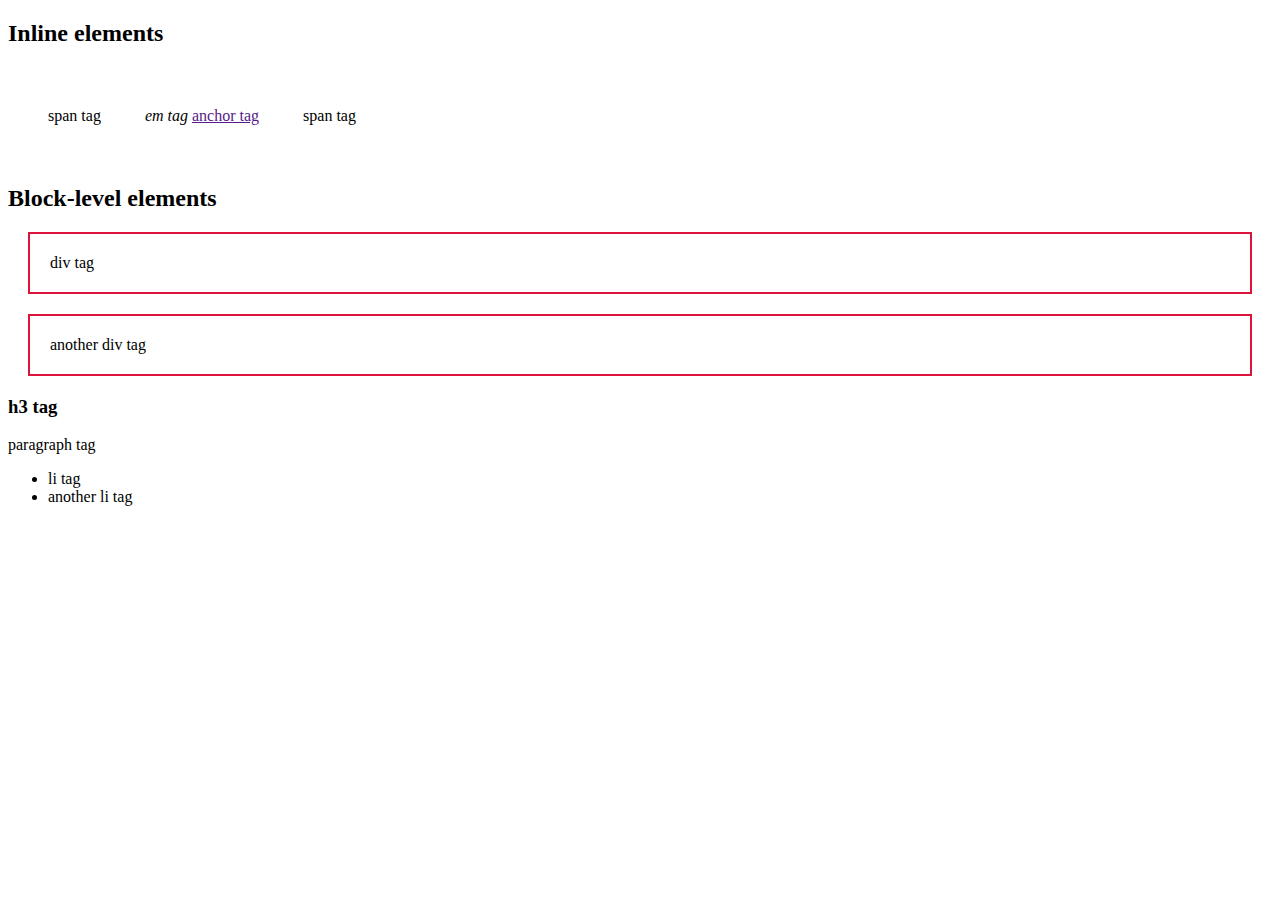
<file: index.html>
<!DOCTYPE html>
<html lang="en">
<head>
    <link rel="stylesheet" href="styles.css">
    <title>Css Basics</title>
</head>
<body>
    <h2>Inline elements</h2>

    <span>span tag</span>
    <em>em tag</em>
    <a href="">anchor tag</a>
    <span>span tag</span>

    <h2>Block-level elements</h2>

    <div>div tag</div>
    <div>another div tag</div>
    <h3>h3 tag</h3>
    <p>paragraph tag</p>
    <ul>
        <li>li tag</li>
        <li>another li tag</li>
    </ul>

</body>
</html>
</file>
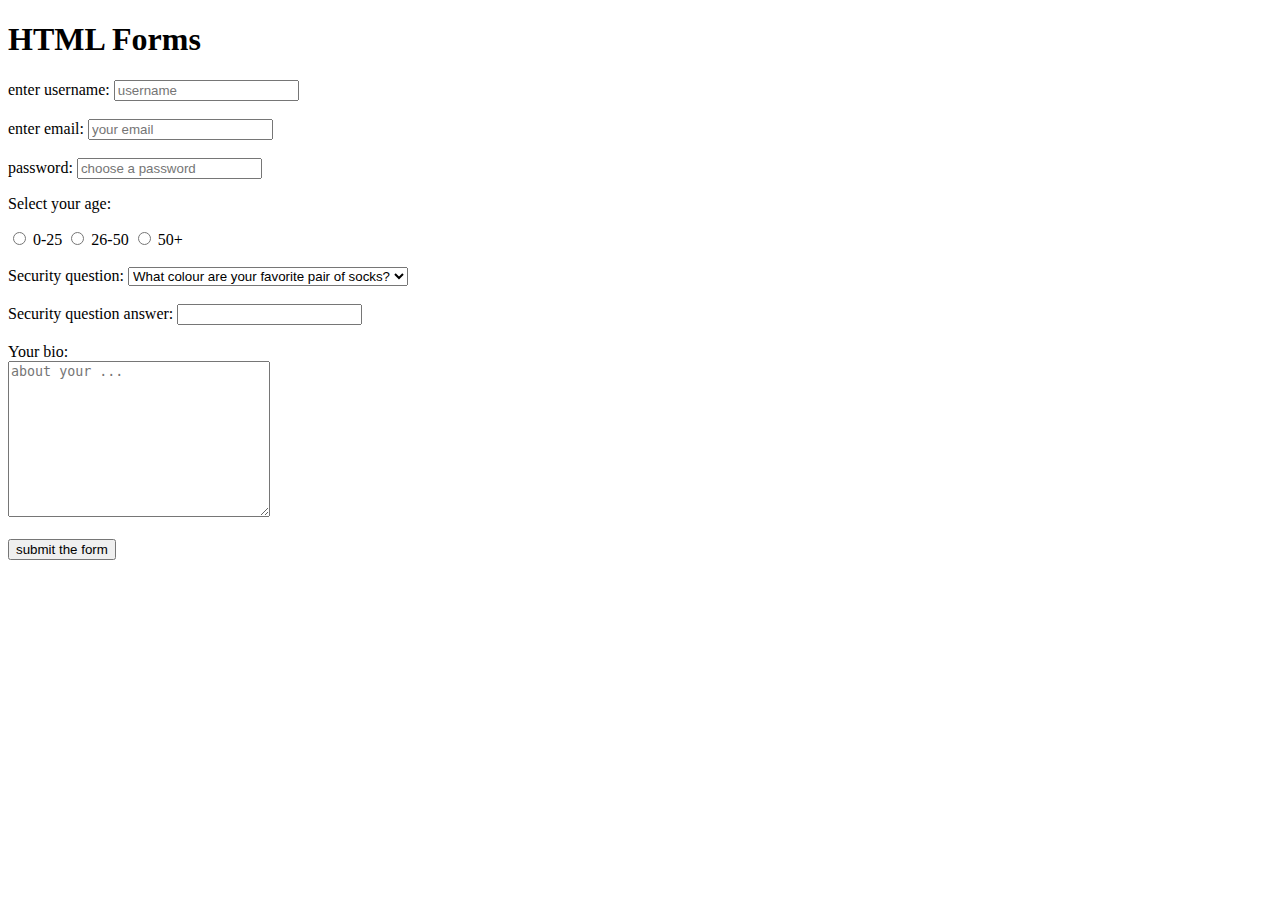
<file: Totorial3/index.html>
<!DOCTYPE html>
<html lang="en">
<head>
    <title>HTML Forms</title>
</head>
<body>
    <h1>HTML Forms</h1>
    <form>
        <label for="username">enter username:</label>
        <input type="text" id="username" name="username" placeholder="username" required>
        <br><br>
        <label for="email">enter email:</label>
        <input type="email" id="email" name="email" placeholder="your email" required>
        <br><br>
        <label for="password">password:</label>
        <input type="password" name="password" id="password" placeholder="choose a password" required>

        <p>Select your age:</p>
        <input type="radio" name="age" id="option-1" value="0-25">
        <label for="option-1">0-25</label>
        <input type="radio" name="age" id="option-1" value="26-50">
        <label for="option-2">26-50</label>
        <input type="radio" name="age" id="option-1" value="50+">
        <label for="option-3">50+</label>

        <br><br>

        <label for="question">Security question:</label>
        <select name="question" id="question">
            <option value="q1">What colour are your favorite pair of socks?</option>
            <option value="q2">If your could be a vegetable, what it be?</option>
            <option value="q3">What is your best ever security question?</option>
        </select>
        <br><br>

        <label for="answer">Security question answer:</label>
        <input type="text" name="answer" id="answer">

        <br><br>
        <label for="bio">Your bio:</label><br>
        <textarea name="bio" id="bio" cols="30" rows="10" placeholder="about your ..."></textarea>

        <br><br>
        <input type="submit" value="submit the form">

    </form>
</body>
</html>
</file>
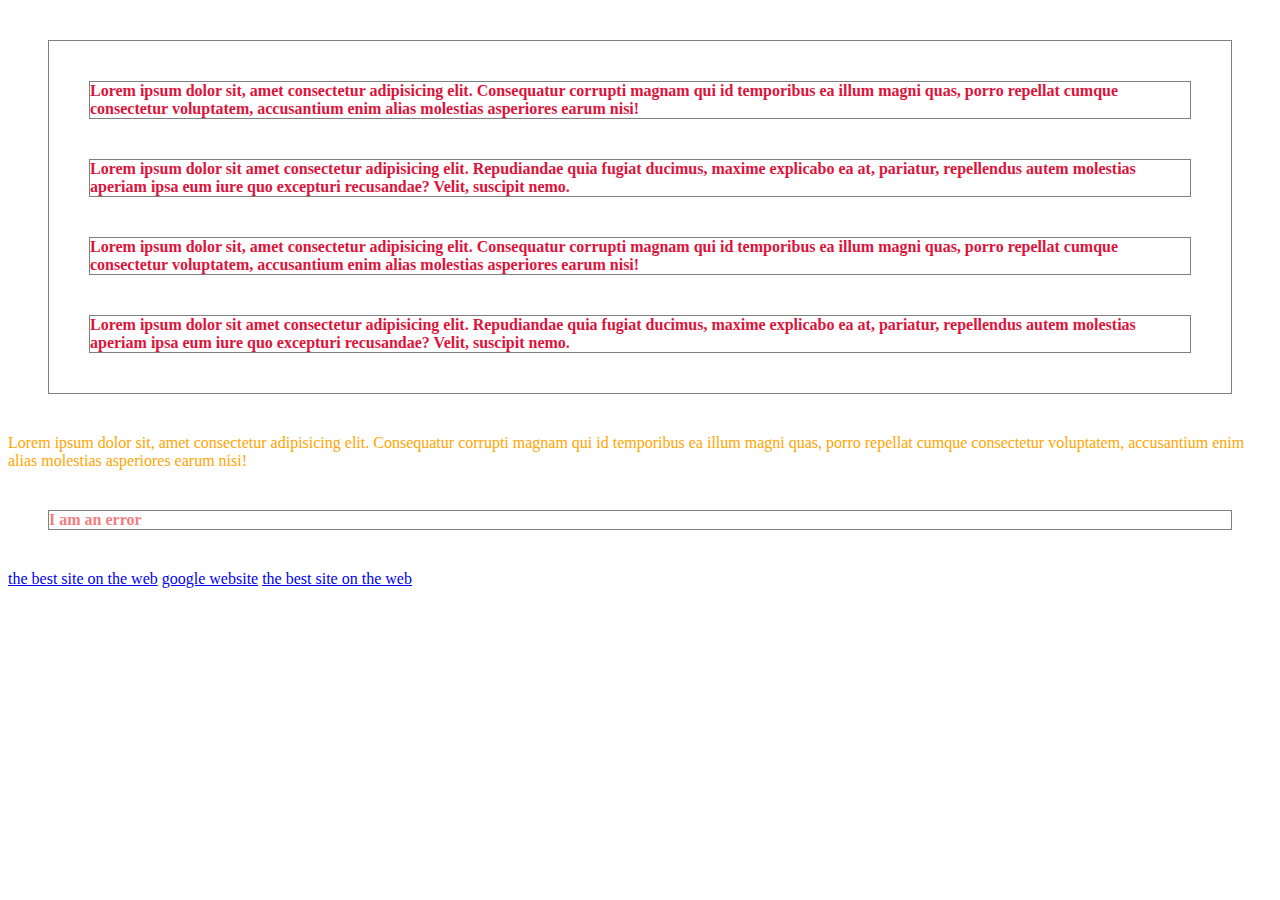
<file: Tutorial5/index.html>
<!DOCTYPE html>
<html lang="en">
<head>
    <link rel="stylesheet" href="styles.css">
    <title>Css Basics</title>
</head>
<body>
   <div id="content">
        <p>Lorem ipsum dolor sit, amet consectetur adipisicing elit. Consequatur corrupti magnam qui id temporibus ea
            illum magni quas, porro repellat cumque consectetur voluptatem, accusantium enim alias molestias asperiores
            earum nisi!
        </p>

        <p class="error">Lorem ipsum dolor sit amet consectetur adipisicing elit. Repudiandae quia fugiat ducimus,
            maxime explicabo ea at, pariatur, repellendus autem molestias aperiam ipsa eum iure quo excepturi
            recusandae? Velit, suscipit nemo.
        </p>

        <p class="success">Lorem ipsum dolor sit, amet consectetur adipisicing elit.
            Consequatur corrupti magnam qui id temporibus ea illum magni quas, porro repellat cumque consectetur
            voluptatem, accusantium enim alias molestias asperiores
            earum nisi!
        </p>

        <p class="success feedback">Lorem ipsum dolor sit amet consectetur adipisicing elit. Repudiandae quia fugiat ducimus,
            maxime explicabo ea at, pariatur, repellendus autem molestias aperiam ipsa eum iure quo excepturi
            recusandae? Velit, suscipit nemo.
        </p>
   </div>
   <p>Lorem ipsum dolor sit, amet consectetur adipisicing elit. Consequatur corrupti magnam qui id temporibus ea
    illum magni quas, porro repellat cumque consectetur voluptatem, accusantium enim alias molestias asperiores
    earum nisi!
    </p>

    <div class="error">I am an error</div>

    <a href="https://www.thenetninja.co.uk">the best site on the web</a>
    <a href="https://www.google.com">google website</a>
    <a href="https://www.thenetninja.co.uk">the best site on the web</a>

</body>
</html>
</file>
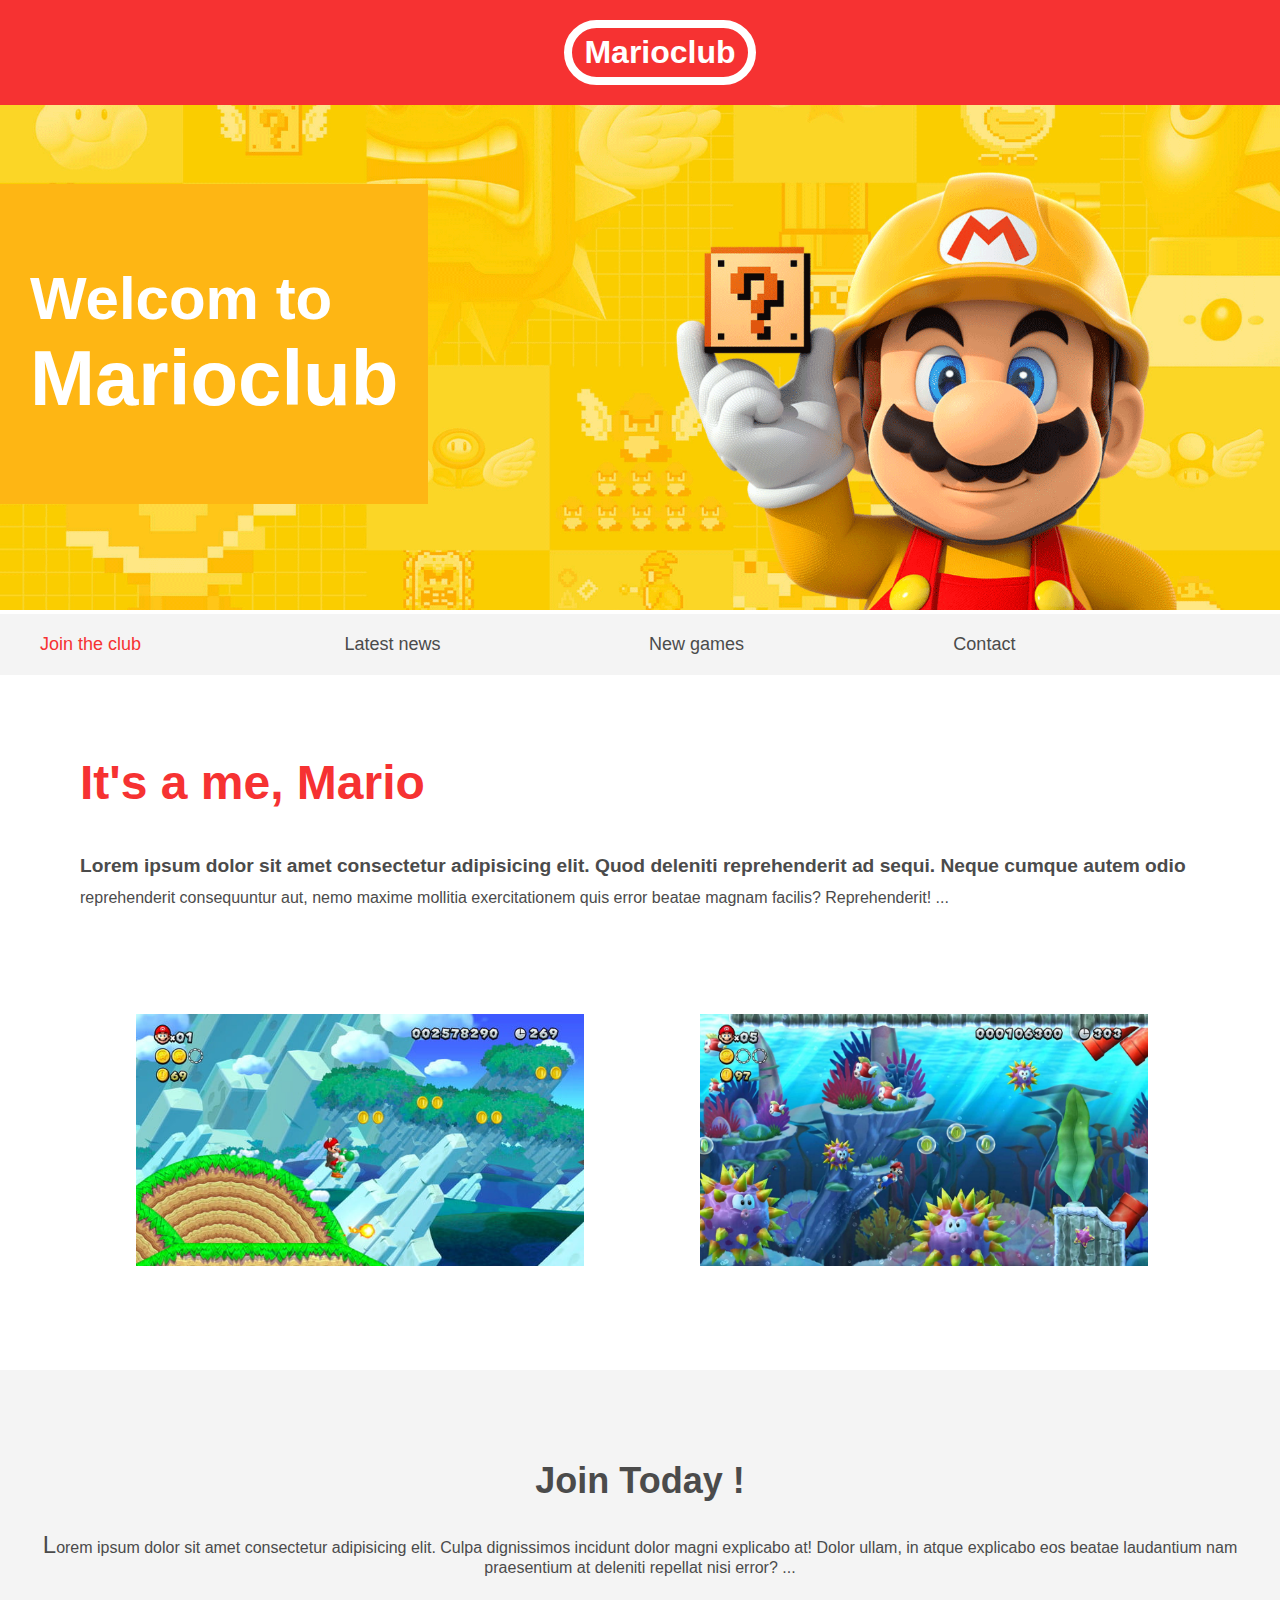
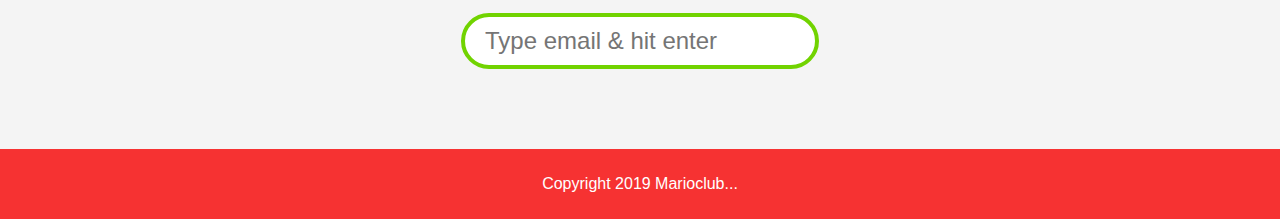
<file: Tutorial6/index.html>
<!DOCTYPE html>
<html lang="en">
<head>
    <meta name="viewport" content="width=device-width, initial-scale=1.0">
    <link rel="stylesheet" href="styles.css">
    <title>Marioclub</title>
</head>
<body>
    <header>
        <h1>Marioclub</h1>
    </header>
    <section class="banner">
        <img src="img/banner.png" alt="marioclub welcome banner">
        <div class="welcome">
            <h2>Welcom to <br><span>Marioclub</span></h2>
        </div>
    </section>

    <nav class="main-nav">
        <ul>
            <li><a href="/join.html" class="join">Join the club</a></li>
            <li><a href="/news.html">Latest news</a></li>
            <li><a href="/games.html">New games</a></li>
            <li><a href="/contact.html">Contact</a></li>
        </ul>
    </nav>
    <main>
        <article>
            <h2>It's a me, Mario</h2>
            <p>Lorem ipsum dolor sit amet consectetur adipisicing elit. Quod deleniti reprehenderit ad sequi.
                Neque cumque autem odio reprehenderit consequuntur aut, nemo maxime mollitia exercitationem quis error
                beatae magnam facilis? Reprehenderit!
            </p>
        </article>
        <ul class="images">
            <li><img src="img/thumb-1.png" alt="mario thumb 1"></li>
            <li><img src="img/thumb-2.png" alt="mario thumb 2"></li>
        </ul>
    </main>

    <section class="join">
        <h2>Join Today !</h2>
        <p>Lorem ipsum dolor sit amet consectetur adipisicing elit. Culpa dignissimos incidunt dolor magni explicabo at!
            Dolor ullam, in atque explicabo eos beatae laudantium nam praesentium at deleniti repellat nisi error?
        </p>
        <form>
            <input type="email" name="email" id="" placeholder="Type email & hit enter">
        </form>
    </section>

    <footer>
        <p class="copyright">Copyright 2019 Marioclub</p>
    </footer>

</body>
</html>
</file>
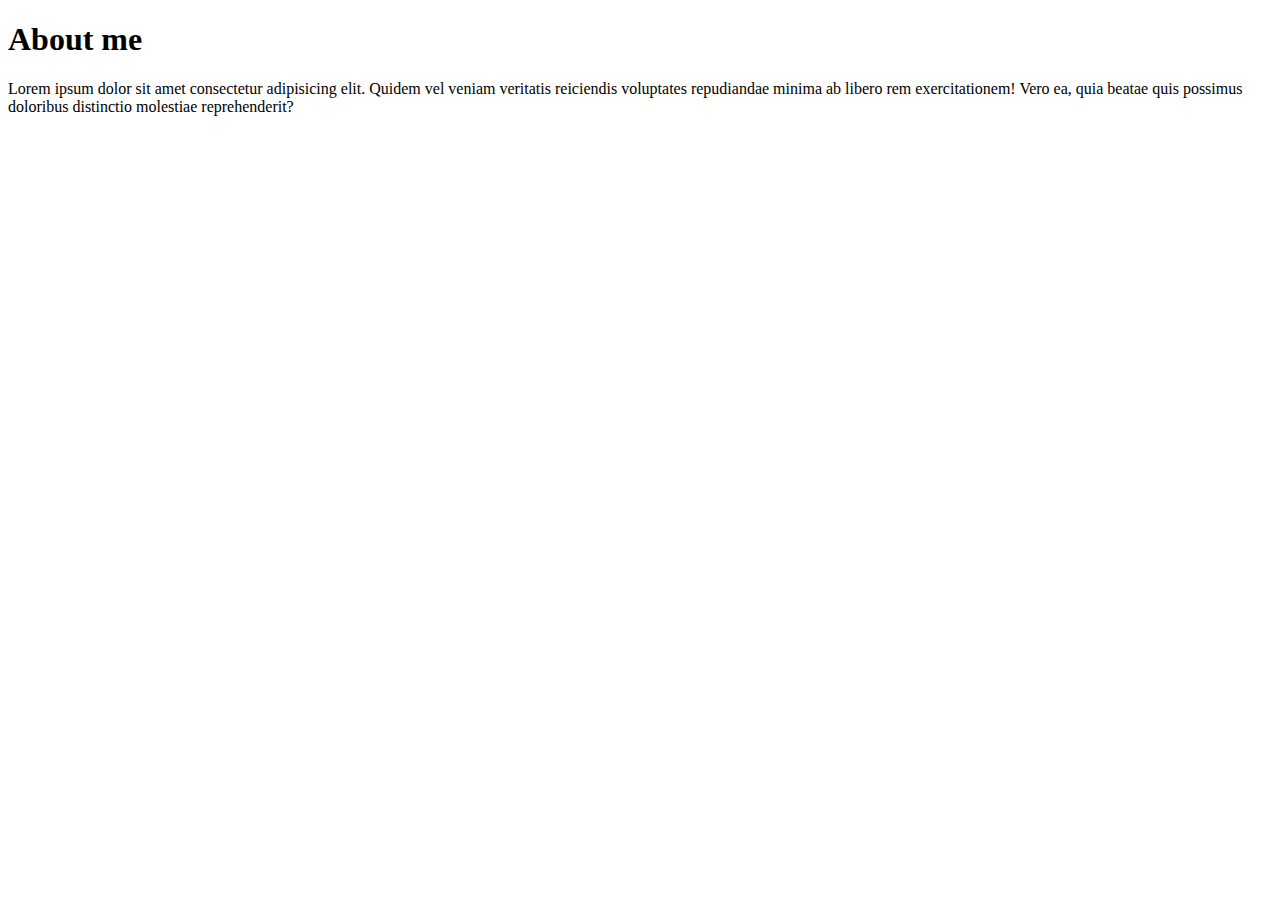
<file: about.html>
<!DOCTYPE html>
<html lang="en">
<head>
    <link rel="stylesheet" href="styles.css">
    <title>Css Basics</title>
</head>
<body>
    <h1>About me</h1>

    <p>Lorem ipsum dolor sit amet consectetur adipisicing elit. Quidem vel veniam veritatis reiciendis voluptates
        repudiandae minima ab libero rem exercitationem! Vero ea, quia beatae quis possimus doloribus distinctio
        molestiae reprehenderit?
    </p>
</body>
</html>
</file>
<file: styles.css>
span {
    display: inline-block;
    margin: 20px;
    padding: 20px;
}

div {
    border: 2px solid crimson;
    margin: 20px;
    padding: 20px;
}
</file>
<file: Tutorial5/styles.css>
div {
    color: lightcoral;
    border:  1px solid grey;
    margin: 40px;
    font-weight: bold;
}

div p {
    border: inherit;
    margin: inherit;
    color: crimson;
}

p {
    color: orange;
}

/* p.error {
    color: red;
}

p.success {
    color: #4fdb4f;
}

p.success.feedback  {
    border: 1px dashed #4fdb4f;
}

#content {
    background-color: #ebebeb;
    padding: 20px;
}
 */

/* div .error {
    color: red;
} */

/* a[href*="thenetninja"] {
    background-color: #3dd13d;
    color: white;
    text-decoration: none;
    font-weight: bold;
    text-transform: uppercase;
}

a[href$=".com"] {
    color: white;
    background: red;
    border: 2px solid blue;
} */
</file>
<file: Tutorial6/styles.css>
body, ul, li, h1, h2 a {
    margin: 0;
    padding: 0;
    font-family: arial;
}

header {
    background-color: #F63232;
    padding: 20px;
    text-align: center;
    position: fixed;
    width: 100%;
    z-index: 1;
    top:0;
    left: 0;
}

header h1 {
    color: white;
    border: 8px solid white;
    padding: 6px 12px;
    display: inline-block;
    border-radius: 36px;
}

.banner {
    position: relative;
}

.banner img {
    max-width: 100%;
}

.banner .welcome {
    background-color: #FEB614;
    color: white;
    padding: 30px;
    position: absolute;
    left: 0;
    top: 30%;
}

.banner h2 {
    font-size: 74px;
}

.banner h2 span {
    font-size: 1.3em;
}

nav {
    background-color: #f4f4f4;
    padding: 20px;
    position: sticky;
    top: 106px;
}

nav ul {
    white-space: nowrap;
    max-width: 1200px;
    margin: 0 auto;
}

nav li {
    width: 25%;
    display:  inline-block;
    font-size: 24px;
}

nav li a {
    text-decoration: none;
    color: #4B4B4B;
}

nav li a.join {
    color: #F63232;
}

main {
    max-width: 100%;
    width: 1200px;
    margin: 80px auto;
    padding: 0 40px;
    box-sizing: border-box;
}

article h2 {
    color: #F63232;
    font-size: 48px;
}

article p {
    line-height: 2em;
    color: #4b4b4b;
}

.images {
    text-align: center;
    margin: 80px 0;
    white-space: nowrap;
}

.images li {
    display: inline-block;
    width: 40%;
    margin: 20px 5%;
}

.images li img {
    max-width: 100%;
}

section.join {
    background: #F4F4F4;
    text-align: center;
    padding: 60px 20px;
    color: #4b4b4b;
}

.join h2 {
    font-size: 36px;
}

form input {
    margin: 20px 0;
    padding: 10px 20px;
    font-size: 24px;
    border-radius: 28px;
    border: 4px solid white;
}

footer {
    background: #F63232;
    color: white;
    padding: 10px;
    text-align: center;
}

/* pseudo classes */
nav li a:hover {
    text-decoration: underline;
}

.images li:hover {
    position: relative;
    top: -4px;
}

form input:focus {
    border: 4px dashed #4B4B4B;
    outline: none;
}

form input:valid {
    border: 4px solid #71d300;
}

nav li:first-child{
    border: 4px #F63232;
}

article p::first-line {
    font-weight: bold;
    font-size: 1.2em;
}

section.join p::first-letter {
    font-size: 1.5em;
}

p::selection {
    background-color: red;
    color: white;
}

p::after {
    content: '...';
}

/* responsive styles */

@media screen and (max-width: 1400px) {

    .banner .welcome h2{
        font-size: 60px;
    }
    nav li {
        font-size: 18px;
    }
}

@media screen and (max-width: 960px) {
    .banner .welcome h2 {
        font-size: 40px;
    }
}

@media screen and (max-width: 700px) {
    .banner .welcome {
        position: relative;
        text-align: center;
        padding: 10px;
    }

    .banner .welcome br {
        display: none;
    }

    .banner .welcome h2 {
        font-size: 25px;
    }

    .banner .welcome span {
        font-size: 1em;
    }

    .images li {
        width: 100%;
        margin: 20px auto;
        display: block;
    }
}

@media screen and (max-width: 500px) {
    nav li {
        font-size: 20px;
        display: block;
        width: 100%;
        margin: 12px 0;
    }

    header {
        position: relative;
    }

    nav {
        top: 0;
    }
}
</file>
